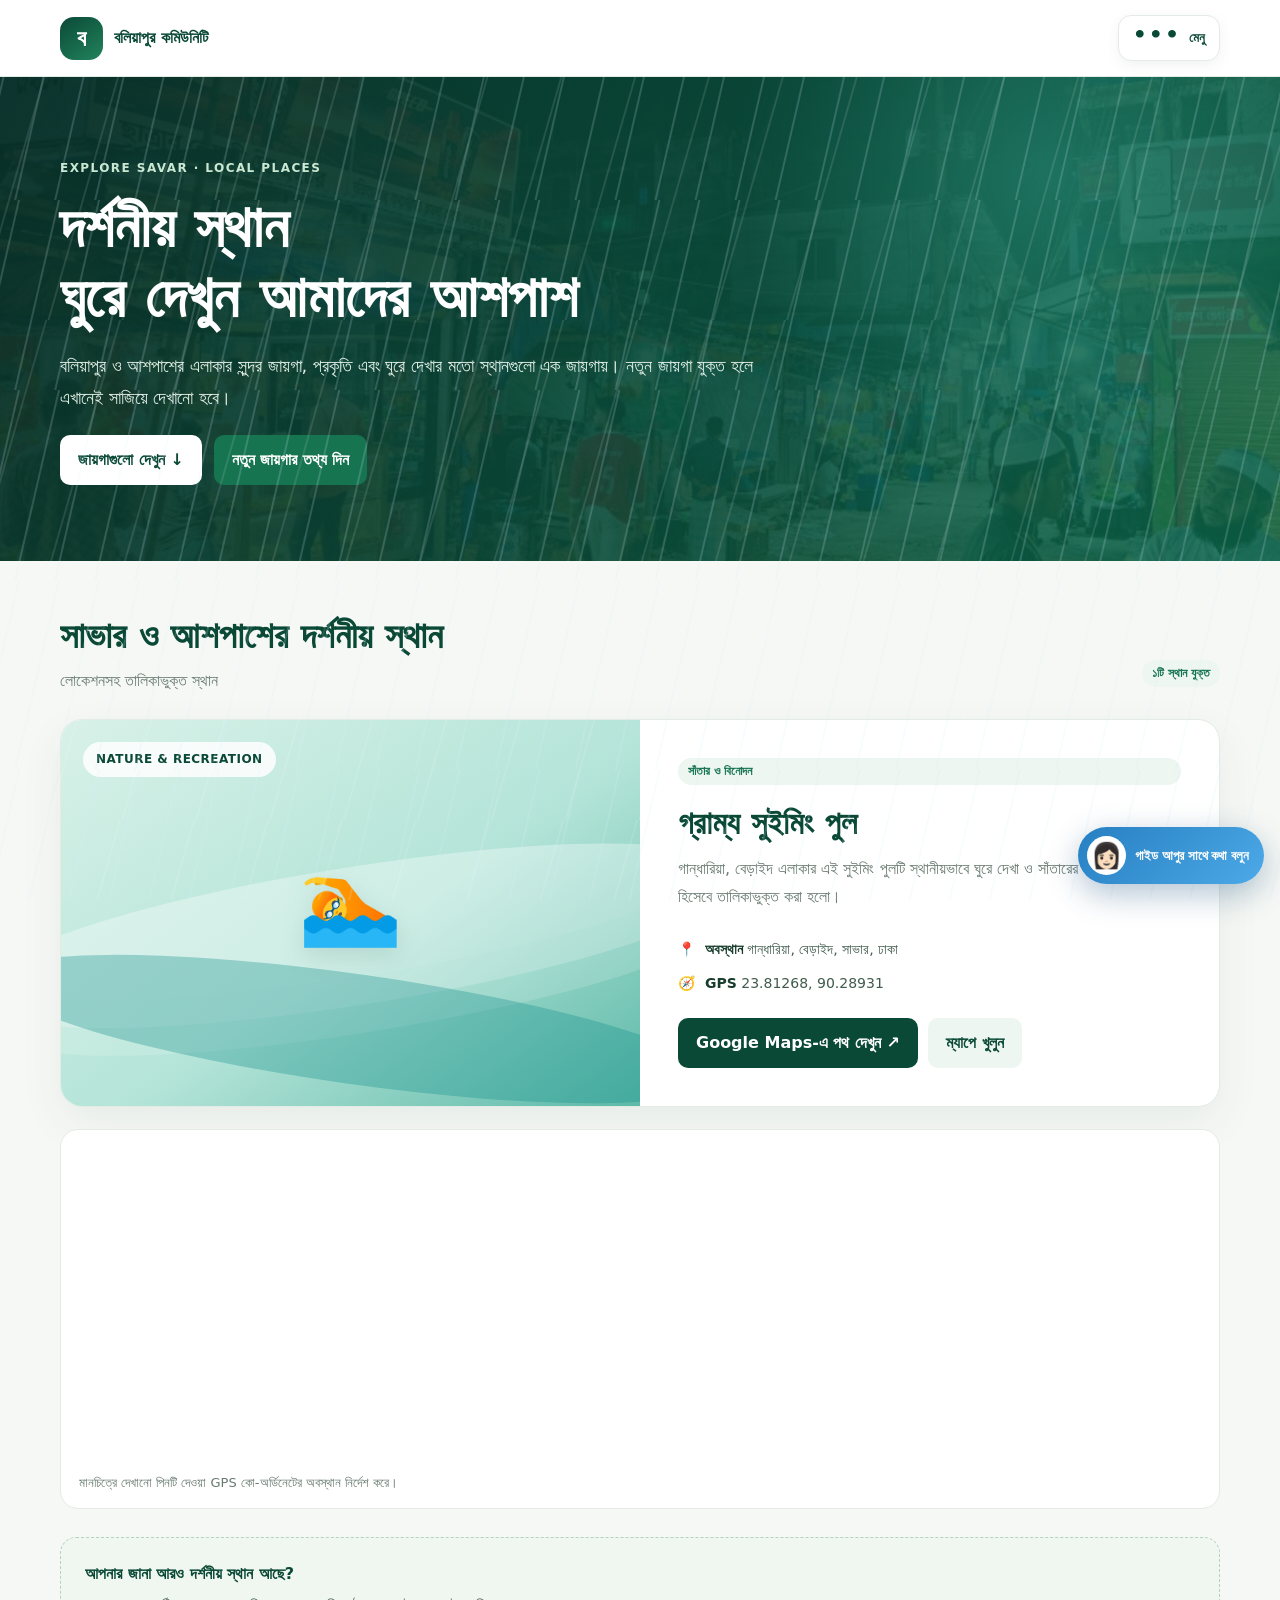
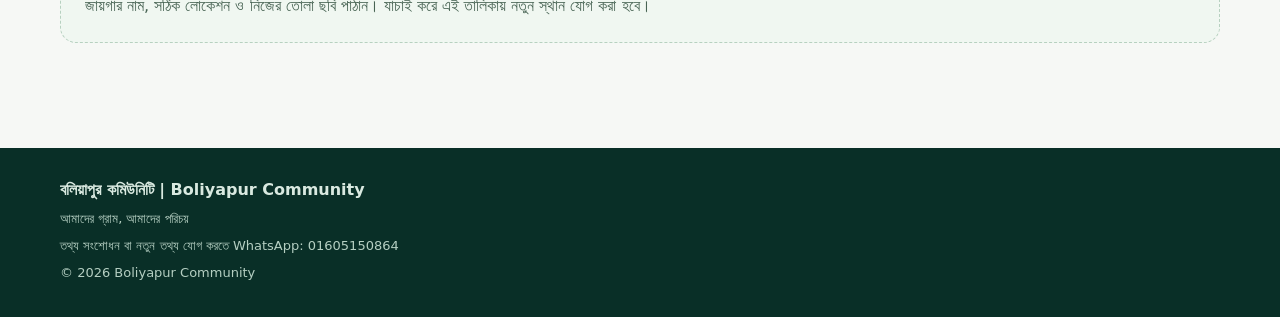
<file: attractions.html>
<!doctype html>
<html lang="bn">
<head>
<meta charset="utf-8">
<meta name="viewport" content="width=device-width,initial-scale=1">
<meta name="theme-color" content="#0b4937">
<meta name="description" content="বলিয়াপুর ও আশপাশের সাভার এলাকার দর্শনীয় স্থান, ভ্রমণস্থান ও লোকেশন।">
<title>দর্শনীয় স্থান | Boliyapur Community</title>
<link rel="stylesheet" href="./pages.css?v=20261112-menufinal">
<style>
:root{--water:#2aa6a0;--sun:#f2c66d}
.hero.sights-hero{background:radial-gradient(circle at 82% 20%,#43b8a555,transparent 28%),linear-gradient(115deg,#082f27f5,#0c684bdc),url("./images/gallery/village-road.jpg.jpeg") center/cover}
.hero.sights-hero h1{max-width:720px}
.hero .hero-sub{max-width:700px}
.sights-wrap{padding:52px 0 70px}
.section-intro{display:flex;align-items:end;justify-content:space-between;gap:18px;margin-bottom:24px}
.section-intro h2{margin:0;color:var(--g);font-size:clamp(26px,3vw,36px);line-height:1.3}
.section-intro p{margin:7px 0 0;color:var(--muted)}
.sight-card{display:grid;grid-template-columns:1fr 1fr;overflow:hidden;background:#fff;border:1px solid var(--line);border-radius:22px;box-shadow:0 16px 45px #143b2810}
.sight-art{min-height:350px;position:relative;overflow:hidden;background:linear-gradient(145deg,#d8f1e8,#b4e4d8 55%,#5db9a8)}
.sight-art:before,.sight-art:after{content:"";position:absolute;left:-12%;width:125%;height:110px;border-radius:50%;background:#fff5;transform:rotate(-9deg)}
.sight-art:before{top:38%;box-shadow:0 28px 0 #ffffff30,0 56px 0 #ffffff25}
.sight-art:after{top:66%;background:#138c8a55;transform:rotate(8deg)}
.art-label{position:absolute;z-index:2;top:22px;left:22px;background:#ffffffd9;color:#0b4937;border-radius:30px;padding:7px 13px;font-size:12px;font-weight:800;letter-spacing:.04em}
.art-icon{position:absolute;z-index:2;left:50%;top:47%;transform:translate(-50%,-50%);font-size:84px;filter:drop-shadow(0 8px 12px #164c3a22)}
.sight-content{padding:clamp(22px,4vw,38px);display:flex;flex-direction:column;justify-content:center}
.sight-content h3{font-size:clamp(24px,3vw,32px);line-height:1.3;color:var(--g);margin:10px 0}
.sight-content p{color:var(--muted);margin:0 0 18px}
.sight-meta{display:grid;gap:10px;margin:8px 0 22px}
.meta-row{display:flex;gap:10px;align-items:flex-start;color:#405b4c;font-size:14px}
.meta-row strong{color:#183d2c;min-width:78px}
.sight-actions{display:flex;gap:10px;flex-wrap:wrap}
.btn.map-btn{background:var(--g);align-items:center}
.btn.map-outline{background:#edf6f0;color:var(--g)}
.map-panel{margin-top:22px;padding:12px;background:#fff;border:1px solid var(--line);border-radius:18px}
.map-panel iframe{width:100%;height:320px;border:0;border-radius:12px;display:block}
.map-caption{padding:10px 6px 2px;color:var(--muted);font-size:13px}
.coming-soon{margin-top:28px;padding:22px 24px;border:1px dashed #b7d1c0;border-radius:16px;background:#f0f7f1;color:#476353}
.coming-soon strong{display:block;color:var(--g);margin-bottom:4px}
@media(max-width:760px){.sight-card{grid-template-columns:1fr}.sight-art{min-height:240px}.map-panel iframe{height:270px}.section-intro{display:block}}
</style>
</head>
<body>
<header class="site-head">
 <div class="wrap nav">
  <a class="brand" href="./index.html"><span class="mark">ব</span><span>বলিয়াপুর কমিউনিটি</span></a>
  
  <details class="more-menu"><summary aria-label="ওয়েবসাইটের সব বিভাগ"><span class="dots">•••</span><span class="menu-word">মেনু</span></summary><nav class="more-menu-panel" aria-label="প্রধান মেনু"><a href="./index.html">হোম</a><details class="menu-group"><summary>এলাকা পরিচিতি</summary><a href="./village.html">আমাদের গ্রাম</a><a href="./attractions.html" aria-current="page">দর্শনীয় স্থান</a></details><details class="menu-group"><summary>সেবা ও তথ্য</summary><a href="./directory.html">সেবা ও প্রতিষ্ঠান</a><a href="./gallery.html">ছবি ও গল্প</a></details><details class="menu-group"><summary>কমিউনিটি</summary><a href="./contribute.html">নাগরিক পোস্ট জমা</a><a href="./games.html">গেম জোন</a></details><details class="menu-group"><summary>প্রশাসন</summary><a href="./admin.html">Admin Portal</a></details></nav></details>
 </div>
</header>
<section class="hero sights-hero">
 <div class="wrap">
  <span class="eyebrow">EXPLORE SAVAR · LOCAL PLACES</span>
  <h1>দর্শনীয় স্থান<br>ঘুরে দেখুন আমাদের আশপাশ</h1>
  <p class="hero-sub">বলিয়াপুর ও আশপাশের এলাকার সুন্দর জায়গা, প্রকৃতি এবং ঘুরে দেখার মতো স্থানগুলো এক জায়গায়। নতুন জায়গা যুক্ত হলে এখানেই সাজিয়ে দেখানো হবে।</p>
  <div class="actions"><a class="btn light" href="#places">জায়গাগুলো দেখুন ↓</a><a class="btn" href="./contribute.html">নতুন জায়গার তথ্য দিন</a></div>
 </div>
</section>
<main class="wrap sights-wrap" id="places">
 <div class="section-intro"><div><h2>সাভার ও আশপাশের দর্শনীয় স্থান</h2><p>লোকেশনসহ তালিকাভুক্ত স্থান</p></div><span class="pill">১টি স্থান যুক্ত</span></div>
 <article class="sight-card">
  <div class="sight-art" role="img" aria-label="পানির ঢেউয়ের নকশা"><span class="art-label">NATURE &amp; RECREATION</span><span class="art-icon">🏊</span></div>
  <div class="sight-content">
   <span class="pill">সাঁতার ও বিনোদন</span>
   <h3>গ্রাম্য সুইমিং পুল</h3>
   <p>গান্ধারিয়া, বেড়াইদ এলাকার এই সুইমিং পুলটি স্থানীয়ভাবে ঘুরে দেখা ও সাঁতারের একটি জায়গা হিসেবে তালিকাভুক্ত করা হলো।</p>
   <div class="sight-meta">
    <div class="meta-row"><span>📍</span><div><strong>অবস্থান</strong> গান্ধারিয়া, বেড়াইদ, সাভার, ঢাকা</div></div>
    <div class="meta-row"><span>🧭</span><div><strong>GPS</strong> 23.81268, 90.28931</div></div>
   </div>
   <div class="sight-actions">
    <a class="btn map-btn" href="https://www.google.com/maps/search/?api=1&amp;query=23.81268%2C90.28931" target="_blank" rel="noopener">Google Maps-এ পথ দেখুন ↗</a>
    <a class="btn map-outline" href="https://www.google.com/maps?q=23.81268,90.28931" target="_blank" rel="noopener">ম্যাপে খুলুন</a>
   </div>
  </div>
 </article>
 <div class="map-panel"><iframe title="গান্ধারিয়া বেড়াইদ সুইমিং পুলের মানচিত্র" src="https://www.google.com/maps?q=23.81268,90.28931&amp;output=embed" loading="lazy" referrerpolicy="no-referrer-when-downgrade" allowfullscreen></iframe><div class="map-caption">মানচিত্রে দেখানো পিনটি দেওয়া GPS কো-অর্ডিনেটের অবস্থান নির্দেশ করে।</div></div>
 <div class="coming-soon"><strong>আপনার জানা আরও দর্শনীয় স্থান আছে?</strong> জায়গার নাম, সঠিক লোকেশন ও নিজের তোলা ছবি পাঠান। যাচাই করে এই তালিকায় নতুন স্থান যোগ করা হবে।</div>
</main>
<footer class="site-footer"><div class="wrap"><strong>বলিয়াপুর কমিউনিটি | Boliyapur Community</strong><p>আমাদের গ্রাম, আমাদের পরিচয়</p><p>তথ্য সংশোধন বা নতুন তথ্য যোগ করতে WhatsApp: 01605150864</p><p>© 2026 Boliyapur Community</p></div></footer>
  <link rel="stylesheet" href="./guide.css?v=1">
  <script src="./guide.js?v=1" defer></script>
</body>
</html>
</file>
<file: pages.css>
:root{--g:#0b4937;--g2:#167451;--ink:#20382e;--muted:#687a70;--paper:#f6f8f5;--line:#e3ebe5}*{box-sizing:border-box}body{margin:0;background:var(--paper);color:var(--ink);font:16px/1.75 system-ui,"Noto Sans Bengali",sans-serif}a{color:inherit;text-decoration:none}.wrap{width:min(1160px,92%);margin:auto}.site-head{position:sticky;top:0;z-index:20;background:#ffffffed;backdrop-filter:blur(12px);border-bottom:1px solid var(--line)}.nav{min-height:76px;display:flex;align-items:center;justify-content:space-between;gap:18px}.brand{display:flex;align-items:center;gap:11px;color:var(--g);font-weight:850}.mark{width:43px;height:43px;border-radius:14px;background:linear-gradient(145deg,var(--g),#21845d);color:#fff;display:grid;place-items:center;font-size:23px}.links{display:flex;gap:18px;align-items:center;flex-wrap:wrap;font-size:14px;font-weight:650}.links a:hover,.links a.active{color:var(--g2)}.links .admin{background:#edf5ef;padding:8px 12px;border-radius:9px}.menu{display:none;border:0;background:#edf5ef;padding:8px 12px;border-radius:8px;color:var(--g);font-size:21px}.hero{padding:76px 0;background:linear-gradient(110deg,#082e22eF,#0b6246d9),url("images/gallery/village-road.jpg.jpeg") center/cover;color:white}.eyebrow{color:#c9e8d2;font-size:12px;font-weight:800;letter-spacing:.12em}.hero h1{font-size:clamp(34px,5vw,58px);line-height:1.2;margin:12px 0}.hero p{max-width:740px;color:#e2f0e6;font-size:18px}.actions{display:flex;gap:12px;flex-wrap:wrap;margin-top:22px}.btn{display:inline-flex;padding:11px 18px;border-radius:10px;background:var(--g2);color:white;font-weight:750}.btn.light{background:white;color:var(--g)}.section{padding:58px 0}.section h2{color:var(--g);font-size:clamp(25px,3vw,36px);line-height:1.3;margin:0 0 8px}.lead{color:var(--muted);margin:0 0 24px}.grid{display:grid;grid-template-columns:repeat(3,minmax(0,1fr));gap:17px}.card{background:white;border:1px solid var(--line);border-radius:16px;overflow:hidden}.card img{display:block;width:100%;height:205px;object-fit:cover;background:#e5eee7}.card-body{padding:19px}.card h3{margin:0 0 7px;color:var(--g);font-size:19px}.card p{margin:0;color:var(--muted);font-size:14px}.panel{background:#fff;border:1px solid var(--line);border-radius:17px;padding:24px}.two{display:grid;grid-template-columns:1fr 1fr;gap:18px}.pill{display:inline-block;padding:3px 10px;border-radius:30px;background:#edf6f0;color:var(--g2);font-size:12px;font-weight:700;margin-bottom:8px}.notice{padding:16px 18px;border-left:4px solid #d8b56d;background:#fff;border-radius:10px;margin:12px 0}.site-footer{background:#092f27;color:#d9e9e0;padding:28px 0;margin-top:35px}.site-footer p{margin:4px 0;color:#b5cfc2;font-size:13px}.small{font-size:13px;color:var(--muted)}@media(max-width:850px){.links{gap:10px;font-size:12px}.grid{grid-template-columns:repeat(2,1fr)}}@media(max-width:650px){.nav{min-height:66px}.menu{display:block}.links{display:none;position:absolute;top:66px;left:0;right:0;background:#fff;padding:15px 5%;box-shadow:0 12px 20px #173c2515;flex-direction:column;align-items:stretch}.links.open{display:flex}.links a{padding:7px 0}.hero{padding:55px 0}.grid,.two{grid-template-columns:1fr}.section{padding:44px 0}}
/* Shared three-dot menu used consistently across all inner pages */
:root{--menu-line:#e1e9e3}
.more-menu{position:relative;margin-left:auto;flex:0 0 auto;z-index:60}
.more-menu>summary{list-style:none;cursor:pointer;display:flex;align-items:center;justify-content:center;gap:7px;min-width:48px;min-height:44px;padding:7px 12px;border:1px solid var(--menu-line);border-radius:12px;background:#fff;color:var(--g);font-weight:800;box-shadow:0 4px 14px #123b2410;user-select:none}
.more-menu>summary::-webkit-details-marker{display:none}
.more-menu .dots{font-size:23px;letter-spacing:2px;line-height:1;transform:translateY(-3px)}
.more-menu .menu-word{font-size:13px}
.more-menu[open]>summary{background:#edf6f0;border-color:#b9d5c2}
.more-menu-panel{position:absolute;right:0;top:calc(100% + 10px);width:min(280px,86vw);padding:9px;background:#fff;border:1px solid #e0e9e2;border-radius:16px;box-shadow:0 18px 48px #102e1d25;display:grid;gap:4px;max-height:min(72vh,520px);overflow:auto}
.more-menu-panel a{display:flex;align-items:center;min-height:43px;padding:9px 12px;border-radius:10px;color:#234536;font-size:14px;font-weight:650}
.more-menu-panel a:hover,.more-menu-panel a[aria-current=page]{background:#edf6f0;color:#0b6848}

/* Consistent single, nested menu on every page */
.menu{display:none!important}.more-menu{position:relative;margin-left:auto;z-index:80;flex:0 0 auto}.more-menu>summary{list-style:none;cursor:pointer;display:flex;align-items:center;gap:8px;padding:10px 14px;min-height:46px;border:1px solid var(--line);border-radius:13px;background:#fff;color:var(--g);font-weight:800;box-shadow:0 4px 14px #123b2410}.more-menu>summary::-webkit-details-marker,.menu-group>summary::-webkit-details-marker{display:none}.more-menu .dots{font-size:22px;letter-spacing:2px;line-height:1;transform:translateY(-3px)}.more-menu-panel{position:absolute;right:0;top:calc(100% + 9px);width:min(310px,88vw);max-height:75vh;overflow:auto;padding:10px;background:#fff;border:1px solid var(--line);border-radius:17px;box-shadow:0 18px 48px #102e1d25;display:grid;gap:5px}.more-menu-panel>a,.menu-group>summary,.menu-group a{display:flex;align-items:center;min-height:43px;padding:9px 12px;border-radius:10px;color:#234536;font-size:14px;font-weight:680}.more-menu-panel>a:hover,.menu-group a:hover,.more-menu-panel>a[aria-current=page],.menu-group a[aria-current=page]{background:#edf6f0;color:#0b6848}.menu-group{border:1px solid #edf1ed;border-radius:12px;overflow:hidden;background:#fbfdfb}.menu-group>summary{cursor:pointer;list-style:none;justify-content:space-between}.menu-group>summary:after{content:'＋';color:#64816e}.menu-group[open]>summary:after{content:'−'}.menu-group a{margin:0 6px 5px 14px;padding-left:15px;background:#f1f7f2;font-weight:550}
@media(max-width:760px){.nav{min-height:68px}}

/* Final navigation: the three-dot menu is the only site navigation control. */
.menu,.menu-btn,.hamburger,.nav-links,.navlinks,.links{display:none!important}
header .nav,header.site-head .nav{display:flex;align-items:center;justify-content:space-between;gap:12px}
header .brand{margin-right:auto}
.quick-links-section{display:none!important}
.hero .hero-actions{display:none!important}
.more-menu{display:block!important;margin-left:auto}

/* Dropdown navigation remains the sole navigation control on every subpage. */
.site-head .nav>.links,.site-head .nav>.menu,.site-head .nav>.menu-btn,.site-head .nav>.hamburger{display:none!important}
.site-head .brand{margin-right:auto}
.site-head .more-menu{display:block!important;margin-left:auto}


/* Live rain + occasional lightning atmosphere */
body{position:relative;isolation:isolate}
body:before{content:"";position:fixed;inset:-20% 0 0;z-index:19;pointer-events:none;opacity:.34;background-image:repeating-linear-gradient(103deg,transparent 0 17px,#d8efff88 18px,#d8efff88 19px,transparent 20px 39px),repeating-linear-gradient(106deg,transparent 0 43px,#ffffff55 44px,#ffffff55 45px,transparent 46px 71px);background-size:100% 190px,100% 250px;animation:boliRainFall .72s linear infinite}
body:after{content:"";position:fixed;inset:0;z-index:18;pointer-events:none;background:rgba(215,235,255,0);opacity:0;animation:boliLightning 11s infinite}
@keyframes boliRainFall{from{transform:translate3d(0,-100px,0)}to{transform:translate3d(-32px,190px,0)}}
@keyframes boliLightning{0%,91%,93%,95%,100%{opacity:0;background:rgba(210,230,255,0)}91.3%{opacity:.72;background:rgba(220,237,255,.68)}91.8%{opacity:.08;background:rgba(220,237,255,.1)}92.2%{opacity:.9;background:rgba(220,237,255,.8)}92.7%{opacity:0}94%{opacity:.55;background:rgba(220,237,255,.5)}94.4%{opacity:0}}
@media(prefers-reduced-motion:reduce){body:before,body:after{animation:none;opacity:.12}}
</file>
<file: guide.css>
#bct-guide{position:fixed;right:16px;bottom:16px;z-index:10020;font-family:system-ui,"Noto Sans Bengali",sans-serif;color:#18324a}
#bct-guide *{box-sizing:border-box}
#bct-launch{display:flex;align-items:center;gap:9px;border:0;border-radius:999px;padding:9px 15px 9px 9px;background:linear-gradient(135deg,#267fc1,#4da9e7);color:#fff;font-weight:800;box-shadow:0 10px 32px #174e7c55;cursor:pointer}
#bct-launch .bct-mini{width:39px;height:39px;border-radius:50%;background:#fff;display:grid;place-items:center;font-size:25px}
#bct-panel{display:none;position:absolute;right:0;bottom:65px;width:min(360px,calc(100vw - 24px));max-height:min(78vh,650px);overflow:auto;background:#fff;border:1px solid #d8e9f7;border-radius:23px;box-shadow:0 22px 65px #153e603d}
#bct-guide.open #bct-panel{display:block;animation:bctPop .22s ease-out}
@keyframes bctPop{from{opacity:0;transform:translateY(12px) scale(.97)}to{opacity:1;transform:none}}
.bct-head{display:flex;align-items:center;gap:12px;padding:14px 15px;background:linear-gradient(120deg,#eaf6ff,#f8fcff);border-bottom:1px solid #e0edf7}
.bct-head strong{display:block;color:#205b8d}.bct-head small{color:#68849b}
.bct-close{margin-left:auto;border:0;background:#fff;border-radius:50%;width:34px;height:34px;font-size:20px;color:#52738c;cursor:pointer}
.bct-stage{height:185px;display:flex;align-items:center;justify-content:center;gap:12px;padding:12px;background:radial-gradient(ellipse at 50% 80%,#dcefff 0,#f8fcff 62%,#fff 100%);overflow:hidden}
.bct-person{width:120px;height:170px;filter:drop-shadow(0 9px 8px #245c8425);animation:bctWalk 1.5s ease-in-out infinite}
.bct-person .armL{transform-origin:43px 72px;animation:bctWave 2.4s ease-in-out infinite}
.bct-person .armR{transform-origin:76px 72px;animation:bctPoint 3.8s ease-in-out infinite}
.bct-person .legL{transform-origin:50px 123px;animation:bctLeg .7s ease-in-out infinite alternate}
.bct-person .legR{transform-origin:69px 123px;animation:bctLeg .7s ease-in-out infinite alternate-reverse}
@keyframes bctWalk{0%,100%{transform:translateY(0)}50%{transform:translateY(-5px)}}
@keyframes bctWave{0%,65%,100%{transform:rotate(0)}72%,82%{transform:rotate(-28deg)}77%,87%{transform:rotate(8deg)}}
@keyframes bctPoint{0%,20%,100%{transform:rotate(0)}35%,65%{transform:rotate(-32deg)}}
@keyframes bctLeg{from{transform:rotate(-7deg)}to{transform:rotate(7deg)}}
.bct-speech{flex:1;align-self:center;background:#fff;border:1px solid #dcebf6;border-radius:16px;padding:11px;color:#365a76;font-size:13px;line-height:1.55;box-shadow:0 5px 18px #2c638c0c}
.bct-speech:after{content:"";display:block;width:9px;height:9px;position:absolute;background:#fff;border-right:1px solid #dcebf6;border-bottom:1px solid #dcebf6;transform:rotate(45deg);margin:8px 0 0 -18px}
.bct-body{padding:14px}
.bct-answer{min-height:50px;padding:11px 12px;border-radius:13px;background:#f2f8fd;color:#345b79;font-size:13px;line-height:1.6;margin-bottom:11px}
.bct-quick{display:grid;grid-template-columns:repeat(2,1fr);gap:8px}
.bct-quick button,.bct-actions button{border:1px solid #dceaf5;background:#fff;color:#286a9f;border-radius:11px;padding:9px 10px;font-size:12px;font-weight:750;cursor:pointer}
.bct-quick button:hover,.bct-actions button:hover{background:#edf7ff}
.bct-actions{display:grid;grid-template-columns:1fr 1fr;gap:8px;margin-top:11px}
.bct-actions button.primary{background:#2e8acb;color:white;border-color:#2e8acb}
.bct-inputrow{display:flex;gap:7px;margin-top:11px}
.bct-inputrow input{min-width:0;flex:1;border:1px solid #d9e8f3;border-radius:11px;padding:10px;font:inherit;font-size:13px;outline-color:#4b9bd2}
.bct-inputrow button{border:0;border-radius:11px;background:#2e8acb;color:#fff;padding:0 13px;font-weight:800}
.bct-foot{font-size:10px;color:#8297a8;padding:0 14px 13px}
@media(max-width:480px){#bct-guide{right:10px;bottom:10px}#bct-panel{bottom:62px}.bct-stage{height:165px}.bct-person{height:150px;width:105px}}
@media(prefers-reduced-motion:reduce){.bct-person,.bct-person *{animation:none!important}#bct-panel{animation:none!important}}
</file>
